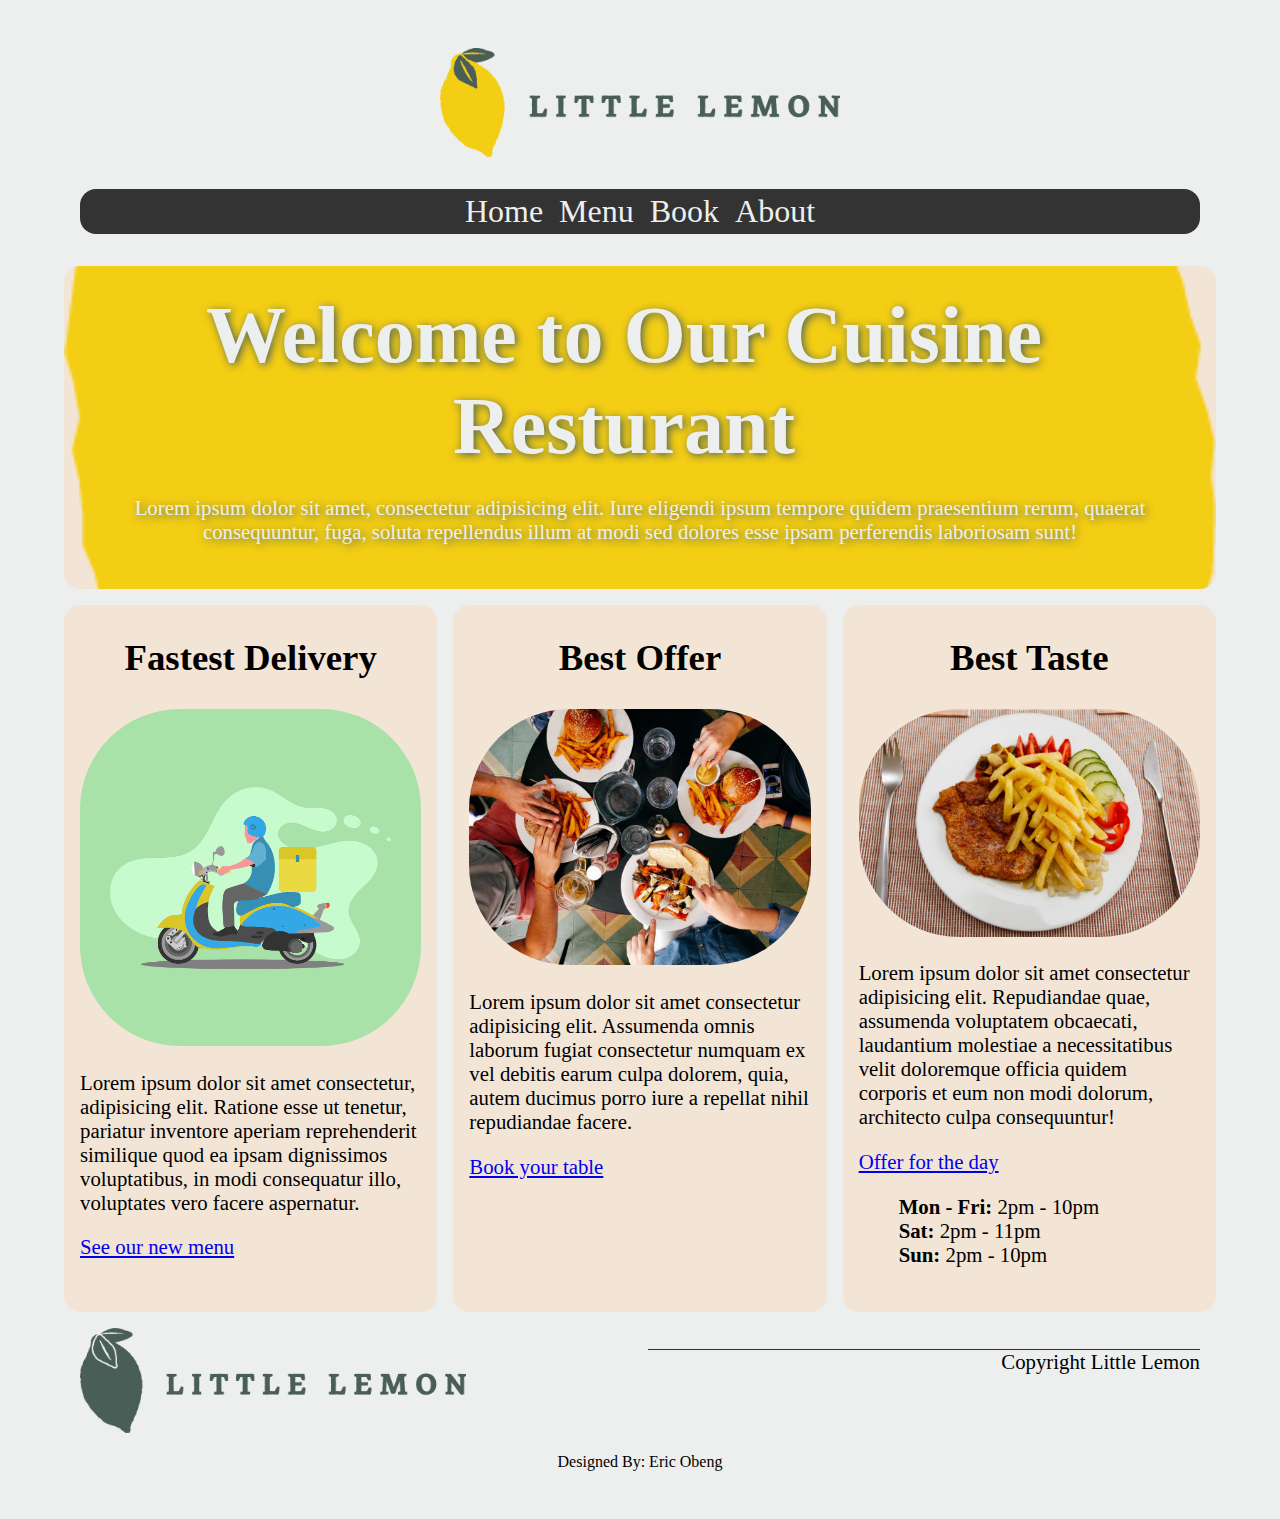
<file: index.html>
<!DOCTYPE html>
<html lang="en">
    <head>
        <meta charset="UTF-8">
        <meta name="viewport" content="width=device-width, initial-scale=1.0">
        <title>Little Lemon</title>
        <link rel="stylesheet" href="css/styles.css">
        <link rel="website icon" type="png" href="Assets/Asset 9@4x.png" style="height: 0.5rem; width: 0.5rem;">
        <link href="https://cdn.jsdelivr.net/npm/bootstrap@5.2.3/dist/css/bootstrap.min.css" rel="stylesheet" integrity="sha384-rbsA2VBKQhggwzxH7pPCaAqO46MgnOM80zW1RWuH61DGLwZJEdK2Kadq2F9CUG65" crossorigin="anonymous">
        <script src="https://cdn.jsdelivr.net/npm/bootstrap@5.2.3/dist/js/bootstrap.bundle.min.js"></script>
    </head>

    <body>
        <header>
            <a href="index.html">
              <img src="./Assets/Asset 16@4x.png" id="logo-img"/>
            </a>
        </header>

        <nav>
            <ul> 
                <li><a href="index.html">Home</a></li>
                <li><a href="menu.html">Menu</a></li>
                <li><a href="#">Book</a></li>
                <li><a href="#">About</a></li>
            </ul>
        </nav>

        <main>
            <!-- First section -->
            <section>
                <article class="article one" id="hero">
                    <h1>Welcome to Our Cuisine Resturant</h1>
                    <p>Lorem ipsum dolor sit amet, consectetur adipisicing elit. Iure eligendi ipsum tempore quidem praesentium rerum, quaerat consequuntur, fuga, soluta repellendus illum at modi sed dolores esse ipsam perferendis laboriosam sunt!</p>
                </article>
            </section>
            <!-- Second Section -->
            <section>
                <article id="second-section">
                    <h2>Fastest Delivery</h2>
                    <img src="./Assets/delivery.png" alt="img">
                    <p>Lorem ipsum dolor sit amet consectetur, adipisicing elit. Ratione esse ut tenetur, pariatur inventore aperiam reprehenderit similique quod ea ipsam dignissimos voluptatibus, in modi consequatur illo, voluptates vero facere aspernatur.</p>
                    <a href="menu.html" target="_blank">See our new menu</a>
                </article>

                <article>
                    <h2>Best Offer</h2>
                    <img src="./Assets/best_offer.jpg" alt="img">
                    <p>Lorem ipsum dolor sit amet consectetur adipisicing elit. Assumenda omnis laborum fugiat consectetur numquam ex vel debitis earum culpa dolorem, quia, autem ducimus porro iure a repellat nihil repudiandae facere.</p>
                    <a href="#" target="#">Book your table</a>
                </article>

                <article>
                    <h2>Best Taste</h2>
                    <img src="./Assets/plate_of_rice.jpg">
                    <p>Lorem ipsum dolor sit amet consectetur adipisicing elit. Repudiandae quae, assumenda voluptatem obcaecati, laudantium molestiae a necessitatibus velit doloremque officia quidem corporis et eum non modi dolorum, architecto culpa consequuntur!</p>
                    <a href="menu.html" target="#">Offer for the day</a>
                    <ul>
                        <li><b>Mon - Fri:</b> 2pm - 10pm</li>
                        <li><b>Sat:</b> 2pm - 11pm</li>
                        <li><b>Sun:</b> 2pm - 10pm</li>
                        
                    </ul>
                </article>
            </section>
        </main>

        <footer>
            <div>
                <img src="./Assets/Asset 14@4x.png" id="footer-img">
            </div>
            <div>
                <p>Copyright Little Lemon</p>
            </div>
            
        </footer>
        <span id="design">Designed By: Eric Obeng</span>
    </body>
</html>
</file>
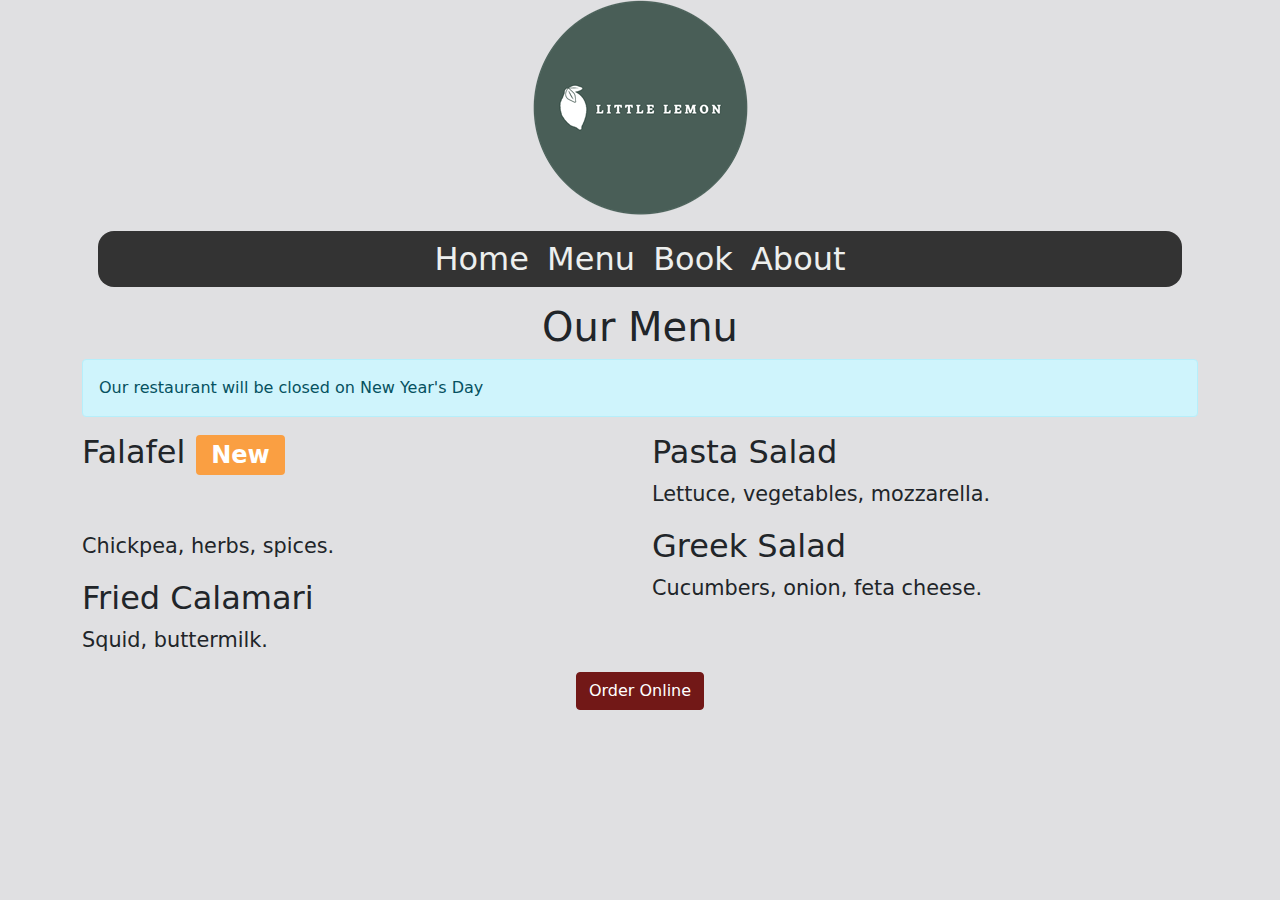
<file: menu.html>
<!DOCTYPE html>
<html>
<head>
    <title>Little Lemon</title>
    <link rel="stylesheet" href="css/styles.css">
    <link rel="website icon" type="png" href="Assets/Asset 9@4x.png" style="height: 0.5rem; width: 0.5rem;">
    <link href="bootstrap.min.css" rel="stylesheet">
    <!--<link href="https://cdn.jsdelivr.net/npm/bootstrap@5.2.3/dist/css/bootstrap.min.css" rel="stylesheet" integrity="sha384-rbsA2VBKQhggwzxH7pPCaAqO46MgnOM80zW1RWuH61DGLwZJEdK2Kadq2F9CUG65" crossorigin="anonymous">-->
    <script src="https://cdn.jsdelivr.net/npm/bootstrap@5.2.3/dist/js/bootstrap.bundle.min.js"></script>
</head>
<body>
    <div class="container">
        <div class="row">
            <div class="col-12">
                <div class="text-center">
                    <a href="index.html"><img src="logo.png" class="img-fluid"></a>
                </div>
            </div>
        </div>

        <nav>
            <ul> 
                <li><a href="index.html">Home</a></li>
                <li><a href="menu.html">Menu</a></li>
                <li><a href="book.html">Book</a></li>
                <li><a href="about.html">About</a></li>
            </ul>
        </nav>
        
        <div class="row">
            <div class="col-12">
                <div class="text-center">
                    <h1>Our Menu</h1>
                </div>
                <div class="alert alert-info" role="alert">
                    Our restaurant will be closed on New Year's Day
                </div>
            </div>
        </div>
        <div class="row">
            <div class="col-12 col-lg-6">
                <h2>Falafel <span class="badge bg-secondary">New</span></h2>
                <p>Chickpea, herbs, spices.</p>
                <h2>Fried Calamari</h2>
                <p>Squid, buttermilk.</p>
            </div>
            <div class="col-12 col-lg-6">
                <h2>Pasta Salad</h2>
                <p>Lettuce, vegetables, mozzarella.</p>
                <h2>Greek Salad</h2>
                <p>Cucumbers, onion, feta cheese.</p>
            </div>
        </div>
        <div class="row">
            <div class="col-12">
                <div class="text-center">
                    <button type="button" class="btn btn-primary">Order Online</button>
                </div>
            </div>
        </div>
     </div>
    <script src="bootstrap.bundle.min.js"></script>
</body>
</html>
</file>
<file: css/styles.css>
body {
    background-color: #EDEFEE;
    font-family: 'Markazi Text' serif;
    margin: 3rem 5%;
}

h1 {
    font-size: 3rem;
    margin: 1.5rem 0;
}

h2 {
    font-size: 2.3rem;
}

p {
    font-weight: 400;
    font-size: 1.3rem;
}

header img {
    display: block;
    margin: 0.5rem auto;
    max-width: 400px;
}

nav {
    background-color: #333333;
    border-radius: 1rem;
    margin: 1rem 1rem;
}

nav ul {
    list-style: none;
    font-size: 2rem;
    text-align: center;
    padding-inline-start: 0rem;
}

nav ul li {
    display: inline-block;
    margin: 0.25rem;
}

nav ul a {
    text-decoration: none;
    color: #EDEFEE;
}

nav ul a:active {
    text-decoration: none;
}

nav ul a:hover {
    text-decoration: none;
    text-decoration-thickness: 0.1rem;
    background-color: #5b423a;
    opacity: 0.5rem;
    color: #EDEFEE;
}

section {
    display: flex;
    gap: 2rem 1rem;
    margin: 1rem auto;
}

article {
    flex: 1;
    border-radius: 1rem;
    padding-bottom: 1.5rem;
}

article h2 {
    text-align: center;
}

article img {
    max-width: 100%;
    border-radius: 100px;
}

article ul {
    list-style: none;
    font-size: 1.3rem;
}

article a:link {
    font-size: 1.3rem;
}

article a:hover {
    color: #495E57;
}

article a:active {
    color: #EDEFEE;
    background-color: #495E57;
}

main article {
    background-color: #fbdabb79;
    padding-left: 1rem;
    padding-right: 1rem;
}

#hero {
    background-image: url("../Assets/Asset\ 9@4x.png");
    background-size: cover;
    background-position: center;
    color: #EDEFEE;
    text-shadow: 2px 2px 8px #495E57;
    text-align: center;
    max-height: 550px;
}

#hero h1 {
    margin-right: 2rem; 
    font-weight: 600;
    font-size: 80px;
}

#hero p {
    max-width: 100%;
    
}

footer {
    margin: 1rem;
    display: flex;
    gap: 2rem 1rem;
}

footer img {
    max-width: 70%;
}

footer p {
    border-top: #333333;
    border-style: solid;
    border-width: 0.1rem;
    border-bottom: none;
    border-left: none;
    border-right: none;
    text-align: right;
}

span {
    display: block;
    text-align: center;
    margin-bottom: 3rem;
    margin-top: auto;
}

footer div {
    flex: 1;
}

@media only screen and (max-width: 768px) {
    /* For mobile phones: */
    [class*="col-"] {
      width: 100%;
    }

    header img {
        display: block;
        margin: 0.5rem auto;
        max-width: 200px;
    }

    nav ul {
        list-style: none;
        font-size: 1.5rem;
        text-align: center;
        /* padding-inline-start: 0rem; */
    }

    #hero {
        background-image: url("../Assets/Asset\ 9@4x.png");
        background-size: cover;
        background-position: center;
        color: #EDEFEE;
        text-shadow: 2px 2px 8px #495E57;
        text-align: center;
        max-height: 35000px;
    }

    #hero h1 {
        margin-right: 1rem; 
        font-weight: 500;
        font-size: 35px;
    }

    section {
        display: grid;
        gap: 2rem 1rem;
        margin: 1rem auto;
    }

    p {
        font-weight: 500;
        font-size: 1rem;
    }

    article h2 {
        text-align: center;
    }
    
    article img {
        height: 200px;
        width: 200px;
        max-width: auto;
        border-radius: 100px;
        display: block;
        margin: 2px auto;
    }
    

  }

  @media only screen and (min-width: 768px) {
    /* For desktop: */
    .col-1 {width: 8.33%;}
    .col-2 {width: 16.66%;}
    .col-3 {width: 25%;}
    .col-4 {width: 33.33%;}
    .col-5 {width: 41.66%;}
    .col-6 {width: 50%;}
    .col-7 {width: 58.33%;}
    .col-8 {width: 66.66%;}
    .col-9 {width: 75%;}
    .col-10 {width: 83.33%;}
    .col-11 {width: 91.66%;}
    .col-12 {width: 100%;}
  }
</file>
